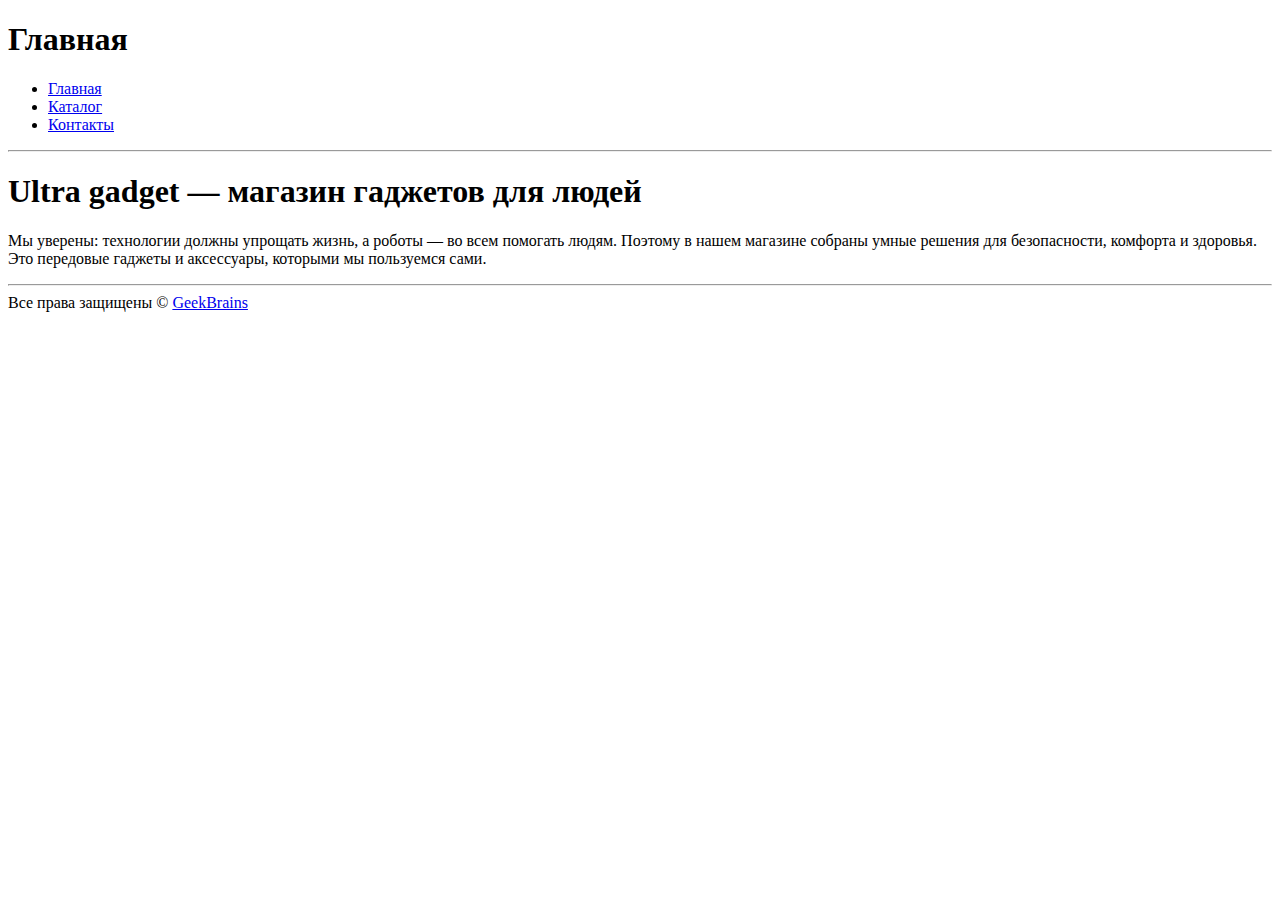
<file: index.html>
<!DOCTYPE html>
<html lang="en">

<head>
  <meta charset="UTF-8">
  <meta name="viewport" content="width=device-width, initial-scale=1.0">
  <title>Главная</title>
</head>

<body>
  <h1>Главная</h1>
  <ul class="menu">
    <li><a href="index.html">Главная</a></li>
    <li><a href="catalog/catalog.html">Каталог</a></li>
    <li><a href="contacts.html">Контакты</a></li>
  </ul>
  <hr>
  <h1>Ultra gadget — магазин гаджетов для людей</h1>
  <p>Мы уверены: технологии должны упрощать жизнь, а роботы — во всем помогать людям. Поэтому в нашем магазине собраны умные
  решения для безопасности, комфорта и здоровья. Это передовые гаджеты и аксессуары, которыми мы пользуемся сами.</p>
  <hr>
  Все права защищены &copy;&nbsp;<a href="https://gb.ru/" target="_blank">GeekBrains</a>
</body>

</html>
</file>
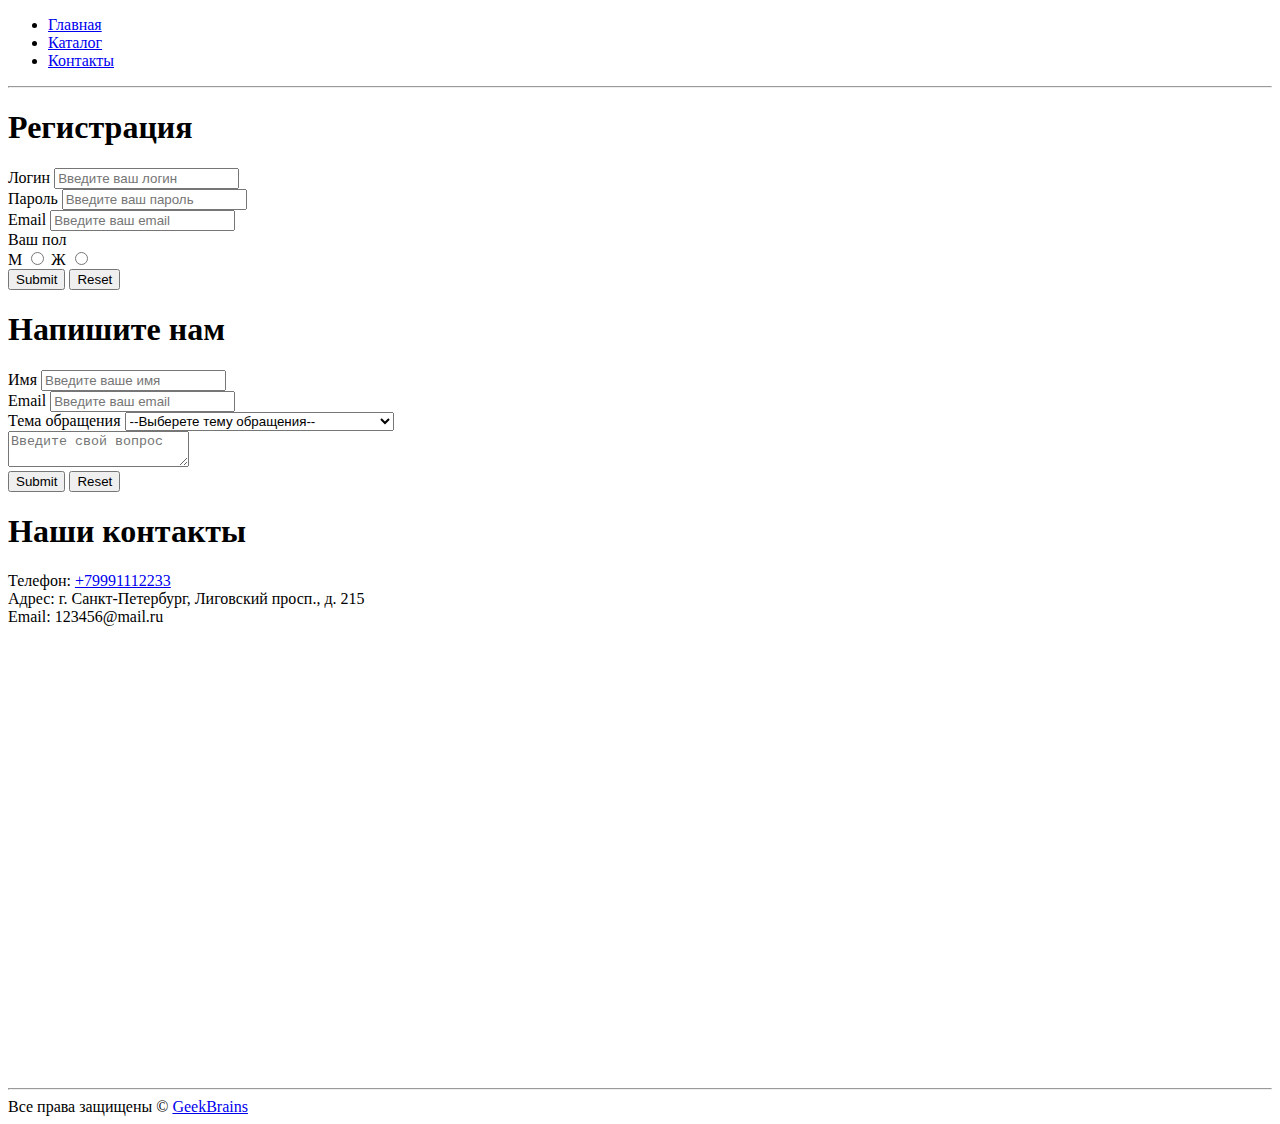
<file: contacts.html>
<!DOCTYPE html>
<html lang="en">

<head>
  <meta charset="UTF-8">
  <meta name="viewport" content="width=device-width, initial-scale=1.0">
  <title>Контакты</title>
</head>

<body>
  <ul class="menu">
    <li><a href="index.html">Главная</a></li>
    <li><a href="catalog/catalog.html">Каталог</a></li>
    <li><a href="contacts.html">Контакты</a></li>
  </ul>
  <hr>
  <h1>Регистрация</h1>
  <form action="#">
    Логин <input type="text" placeholder="Введите ваш логин"><br>
    Пароль <input type="password" placeholder="Введите ваш пароль"><br>
    Email <input type="email" placeholder="Введите ваш email"><br>
    Ваш пол <br>
    М <input type="radio" name="pol"> Ж <input type="radio" name="pol"><br>
    <input type="submit"> <input type="reset">
  </form>
  <h1>Напишите нам</h1>
  <form action="#">
    Имя <input type="text" placeholder="Введите ваше имя"><br>
    Email <input type="email" placeholder="Введите ваш email"><br>
    Тема обращения <select name="" id="">
      <option value="">--Выберете тему обращения--</option>
      <option value="">Вопрос по ранее оформленному заказу</option>
      <option value="">Вопрос по сотрудничеству</option>
      <option value="">Другой вопрос</option>
    </select><br>
    <textarea name="" id="" placeholder="Введите свой вопрос"></textarea><br>
    <input type="submit"> <input type="reset">
  </form>
  <h1>Наши контакты</h1>
  Телефон: <a href="tel:+79991112233">+79991112233</a><br>
  Адрес: г. Санкт-Петербург, Лиговский просп., д. 215 <br>
  Email: 123456@mail.ru <br>
<iframe
  src="https://www.google.com/maps/embed?pb=!1m18!1m12!1m3!1d19023.888686532977!2d30.374555514389957!3d59.92152221687062!2m3!1f0!2f0!3f0!3m2!1i1024!2i768!4f13.1!3m3!1m2!1s0x46963114d45d296b%3A0xa447ad80081097b1!2z0JvQvtGE0YIg0J_RgNC-0LXQutGCINCt0YLQsNC20Lg!5e0!3m2!1sru!2sru!4v1730639244542!5m2!1sru!2sru"
  width="600" height="450" style="border:0;" allowfullscreen="" loading="lazy"
  referrerpolicy="no-referrer-when-downgrade"></iframe>
  <hr>
  Все права защищены &copy;&nbsp;<a href="https://gb.ru/" target="_blank">GeekBrains</a>
</body>

</html>
</file>
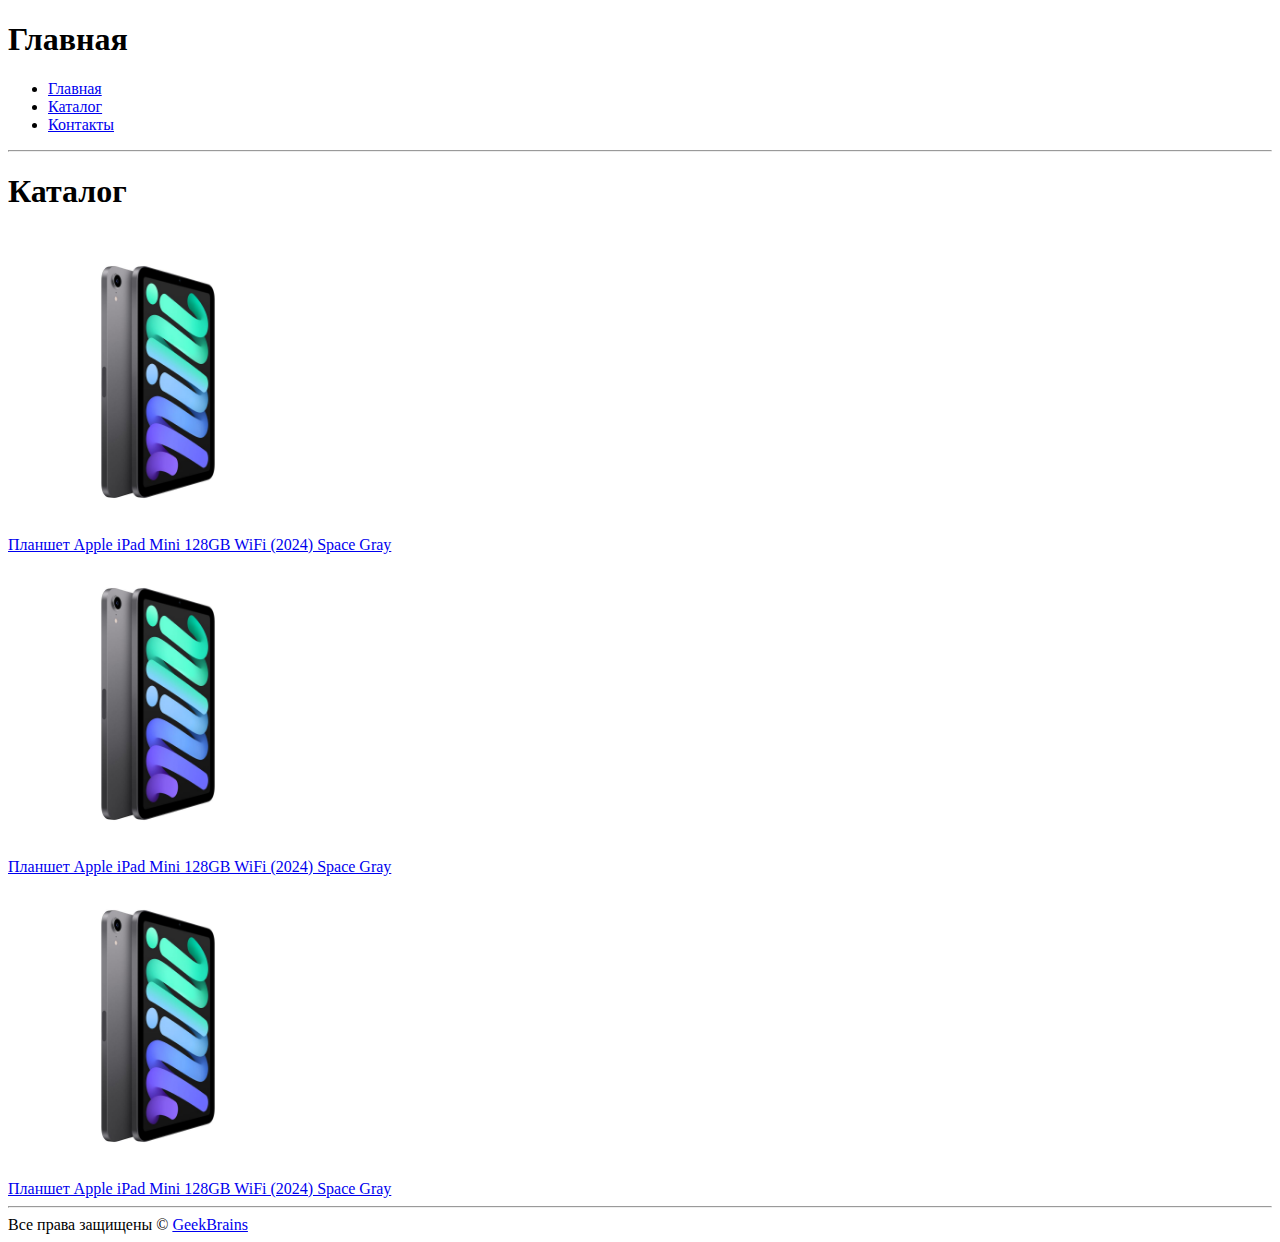
<file: catalog/catalog.html>
<!DOCTYPE html>
<html lang="en">

<head>
  <meta charset="UTF-8">
  <meta name="viewport" content="width=device-width, initial-scale=1.0">
  <title>Главная</title>
</head>

<body>
  <h1>Главная</h1>
  <ul class="menu">
    <li><a href="//index.html">Главная</a></li>
    <li><a href="catalog.html">Каталог</a></li>
    <li><a href="../contacts.html">Контакты</a></li>
  </ul>
  <hr>
  <h1>Каталог</h1>
  <a href="Tablet.html"><img src="../img/Tablet.jpg" alt="tablet" width="300" height="300"><br>Планшет Apple iPad Mini
    128GB WiFi (2024) Space Gray</a><br>
  <a href="Tablet.html"><img src="../img/Tablet.jpg" alt="tablet" width="300" height="300"><br>Планшет Apple iPad Mini
    128GB WiFi (2024) Space Gray</a><br>
  <a href="Tablet.html"><img src="../img/Tablet.jpg" alt="tablet" width="300" height="300"><br>Планшет Apple iPad Mini
    128GB WiFi (2024) Space Gray</a>
  <hr>
  Все права защищены &copy;&nbsp;<a href="https://gb.ru/" target="_blank">GeekBrains</a>
</body>

</html>
</file>
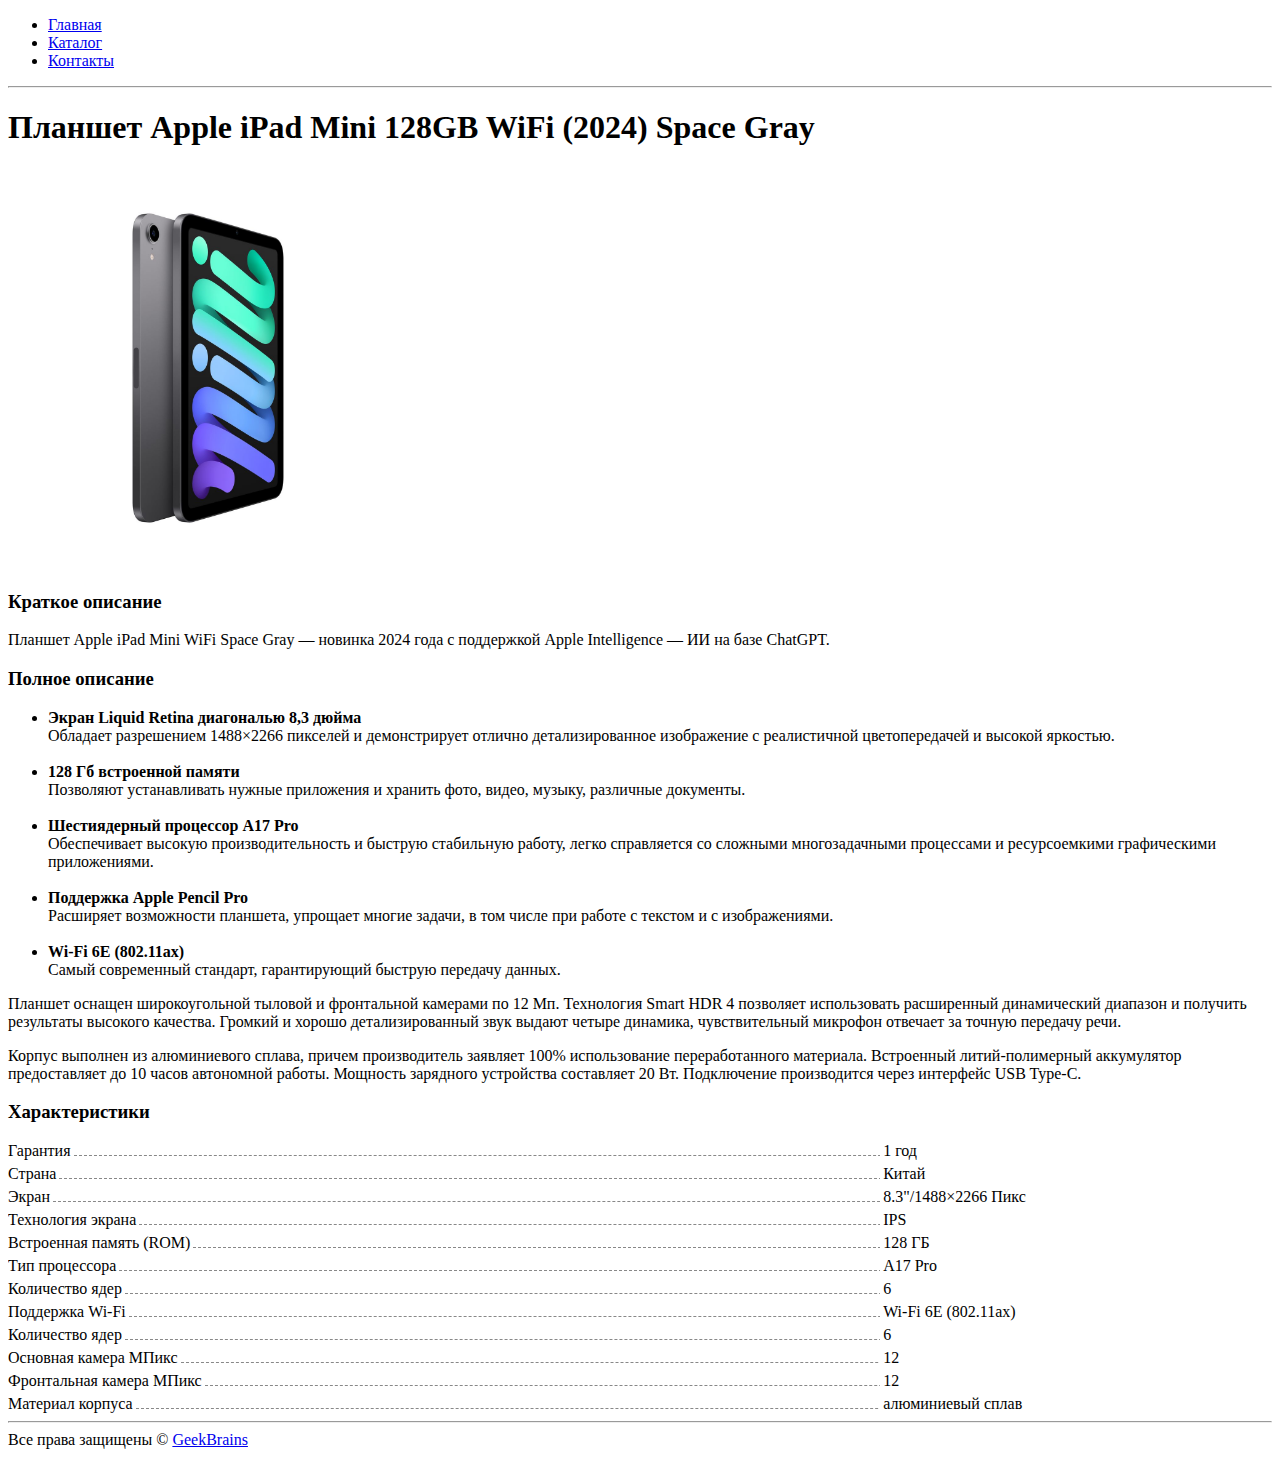
<file: catalog/Tablet.html>
<!DOCTYPE html>
<html lang="en">

<head>
	<meta charset="UTF-8" />
	<meta name="viewport" content="width=device-width, initial-scale=1.0" />
	<link rel="stylesheet" href="../style.css">
	<title>главная </title>
</head>

<body>
	<ul class="menu">
		<li><a href="../index.html">Главная</a></li>
		<li><a href="catalog.html">Каталог</a></li>
		<li><a href="../contacts.html">Контакты</a></li>
	</ul>
	<hr>
	<h1>Планшет Apple iPad Mini 128GB WiFi (2024) Space Gray</h1>
	<a href="../img/Tablet.jpg" target="_blank"><img src="../img/Tablet.jpg" alt="tablet" width="400" height="400"></a>
	<h3>Краткое описание</h3>
	<p>
		Планшет Apple iPad Mini WiFi Space Gray&nbsp;&mdash; новинка 2024 года с&nbsp;поддержкой
		Apple Intelligence&nbsp;&mdash; ИИ&nbsp;на&nbsp;базе ChatGPT.
	</p>
	<h3>Полное описание</h3>
	<ul>
		<li>
			<b>Экран Liquid Retina диагональю 8,3 дюйма</b>
			<br>
			Обладает разрешением 1488&times;2266 пикселей и&nbsp;демонстрирует отлично детализированное изображение
			с&nbsp;реалистичной
			цветопередачей и&nbsp;высокой яркостью.
		</li> <br>
		<li>
			<b>128&nbsp;Гб встроенной памяти</b>
			<br>
			Позволяют устанавливать нужные приложения и&nbsp;хранить фото, видео, музыку, различные документы.
		</li> <br>
		<li>
			<b>Шестиядерный процессор А17 Pro</b> <br>
			Обеспечивает высокую производительность и&nbsp;быструю стабильную работу, легко справляется со&nbsp;сложными
			многозадачными процессами и&nbsp;ресурсоемкими графическими приложениями.
		</li> <br>
		<li>
			<b>Поддержка Apple Pencil Pro</b>
			<br>
			Расширяет возможности планшета, упрощает многие задачи, в&nbsp;том числе при работе с&nbsp;текстом
			и&nbsp;с&nbsp;изображениями.
		</li> <br>
		<li>
			<b>Wi-Fi 6E&nbsp;(802.11ax)</b>
			<br>
			Самый современный стандарт, гарантирующий быструю передачу данных.
		</li>
	</ul>
	<p>Планшет оснащен широкоугольной тыловой и&nbsp;фронтальной камерами по&nbsp;12&nbsp;Мп.
		Технология Smart HDR 4&nbsp;позволяет использовать расширенный динамический
		диапазон и&nbsp;получить результаты высокого качества. Громкий и&nbsp;хорошо
		детализированный звук выдают четыре динамика, чувствительный микрофон
		отвечает за&nbsp;точную передачу речи.</p>
	<p>Корпус выполнен из&nbsp;алюминиевого сплава,
		причем производитель заявляет 100% использование переработанного
		материала. Встроенный литий-полимерный аккумулятор предоставляет до&nbsp;10
		часов автономной работы. Мощность зарядного устройства составляет 20&nbsp;Вт.
		Подключение производится через интерфейс USB Type-C.</p>
	<h3>Характеристики</h3>
	<ul class="charcteristics">
		<li>
			<div class="charcteristics-left">Гарантия</div>
			<div class="charcteristics-right">1&nbsp;год</div>
		</li>
		<li>
			<div class="charcteristics-left">Страна</div>
			<div class="charcteristics-right">Китай</div>
		</li>
		<li>
			<div class="charcteristics-left">Экран</div>
			<div class="charcteristics-right">8.3&quot;/1488&times;2266 Пикс</div>
		</li>
		<li>
			<div class="charcteristics-left">Технология экрана</div>
			<div class="charcteristics-right">IPS</div>
		</li>
		<li>
			<div class="charcteristics-left">Встроенная память (ROM)</div>
			<div class="charcteristics-right">128&nbsp;ГБ</div>
		</li>
		<li>
			<div class="charcteristics-left">Тип процессора</div>
			<div class="charcteristics-right">A17 Pro</div>
		</li>
		<li>
			<div class="charcteristics-left">Количество ядер</div>
			<div class="charcteristics-right">6</div>
		</li>
		<li>
			<div class="charcteristics-left">Поддержка Wi-Fi</div>
			<div class="charcteristics-right">Wi-Fi 6E&nbsp;(802.11ax)</div>
		</li>
		<li>
			<div class="charcteristics-left">Количество ядер</div>
			<div class="charcteristics-right">6</div>
		</li>
		<li>
			<div class="charcteristics-left">Основная камера МПикс</div>
			<div class="charcteristics-right">12</div>
		</li>
		<li>
			<div class="charcteristics-left">Фронтальная камера МПикс</div>
			<div class="charcteristics-right">12</div>
		</li>
		<li>
			<div class="charcteristics-left">Материал корпуса</div>
			<div class="charcteristics-right">алюминиевый сплав</div>
		</li>
	</ul>
	<hr>
	Все права защищены &copy;&nbsp;<a href="https://gb.ru/" target="_blank">GeekBrains</a>
</body>

</html>
</file>
<file: style.css>
.charcteristics {
	display: block;
	margin: 0;
	padding: 0;
}
.charcteristics li {
	display: block;
	letter-spacing: -1ex;
	margin: 5px 0;
}
.charcteristics-left {
	margin-right: -30%;
	width: 69%;
	vertical-align: top;
	overflow: hidden;
	display: inline-block;
	letter-spacing: normal;
}
.charcteristics-left:after {
	content: '';
	display: inline-block;
	width: 100%;
	margin: 0 -99% 0 3px;
	vertical-align: baseline;
	border-bottom: 1px dashed #888;
}
.charcteristics-right {
	display: inline-block;
	letter-spacing: normal;
	padding-left: 3px;
	margin-left: 30%;
	width: 30%;
	vertical-align: bottom;
}
</file>
